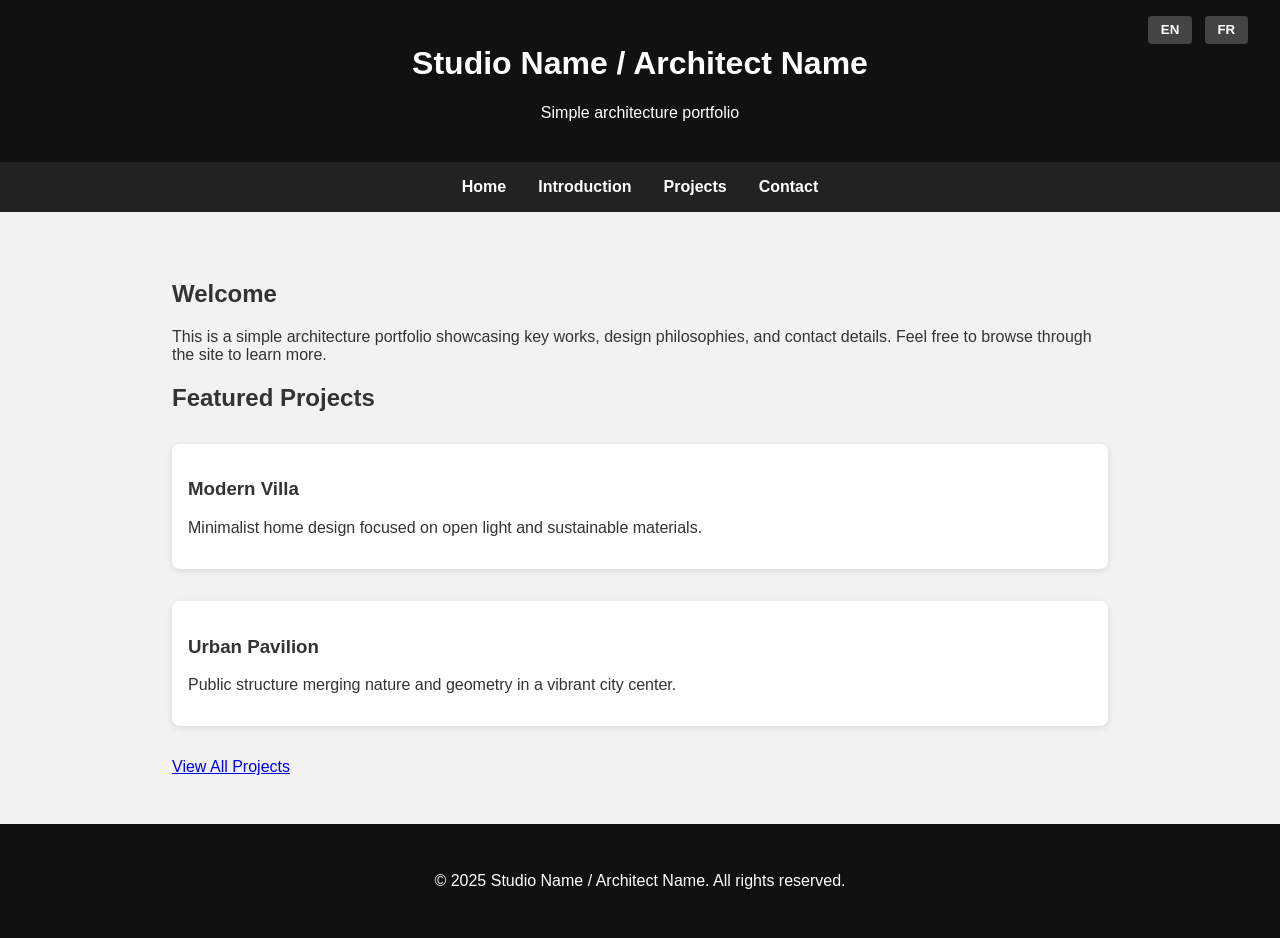
<file: index.html>
<!DOCTYPE html>
<html lang="en">
<head>
  <meta charset="UTF-8" />
  <meta name="viewport" content="width=device-width, initial-scale=1.0" />
  <title data-i18n="pageTitle">Architecture Portfolio | Home</title>
  <link rel="stylesheet" href="style.css" />
  <script defer src="script.js"></script>
</head>
<body>
  <header>
    <h1 data-i18n="studioTitle">Studio Name / Architect Name</h1>
    <p data-i18n="tagline">Simple architecture portfolio</p>
    <div class="language-switcher">
      <button onclick="setLanguage('en')">EN</button>
      <button onclick="setLanguage('fr')">FR</button>
    </div>
  </header>

  <nav>
    <a href="index.html" class="active" data-i18n="navHome">Home</a>
    <a href="intro.html" data-i18n="navIntro">Introduction</a>
    <a href="projects.html" data-i18n="navProjects">Projects</a>
    <a href="contact.html" data-i18n="navContact">Contact</a>
  </nav>

  <main>
    <section>
      <h2 data-i18n="welcome">Welcome</h2>
      <p data-i18n="introText">
        This is a simple architecture portfolio showcasing key works, design philosophies, and contact details. Feel free to browse through the site to learn more.
      </p>
    </section>

    <section class="highlight-projects">
      <h2 data-i18n="featuredProjects">Featured Projects</h2>
      <div class="project-preview">
        <div class="project">
          <h3>Modern Villa</h3>
          <p>Minimalist home design focused on open light and sustainable materials.</p>
        </div>
        <div class="project">
          <h3>Urban Pavilion</h3>
          <p>Public structure merging nature and geometry in a vibrant city center.</p>
        </div>
      </div>
      <div class="projects-link">
        <a href="projects.html" class="button" data-i18n="viewAllProjects">View All Projects</a>
      </div>
    </section>
  </main>

  <footer>
    <p>&copy; 2025 <span data-i18n="studioTitle">Studio Name</span>. <span data-i18n="footerRights">All rights reserved.</span></p>
  </footer>
</body>
</html>
</file>
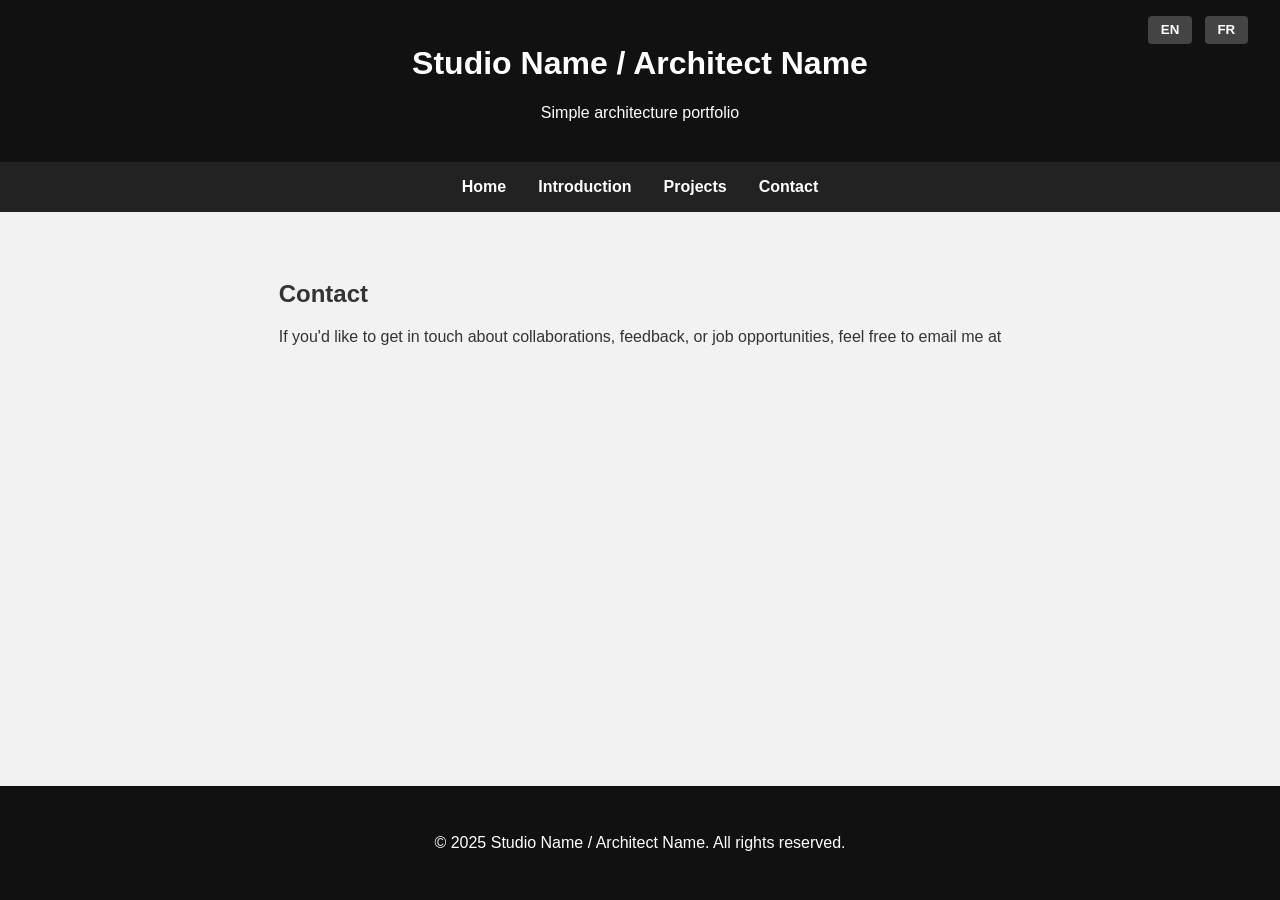
<file: contact.html>
<!DOCTYPE html>
<html lang="en">
<head>
  <meta charset="UTF-8" />
  <meta name="viewport" content="width=device-width, initial-scale=1" />
  <title data-i18n="navContact">Contact</title>
  <link rel="stylesheet" href="style.css" />
  <script defer src="script.js"></script>
</head>
<body>
  <header>
    <h1 data-i18n="studioTitle">Studio Name / Architect Name</h1>
    <p data-i18n="tagline">Simple architecture portfolio</p>
    <div class="language-switcher">
      <button onclick="setLanguage('en')">EN</button>
      <button onclick="setLanguage('fr')">FR</button>
    </div>
  </header>

  <nav>
    <a href="index.html" data-i18n="navHome">Home</a>
    <a href="intro.html" data-i18n="navIntro">Introduction</a>
    <a href="projects.html" data-i18n="navProjects">Projects</a>
    <a href="contact.html" class="active" data-i18n="navContact">Contact</a>
  </nav>

  <main>
    <section>
      <h2 data-i18n="navContact">Contact</h2>
      <p data-i18n="contactText">
        If you'd like to get in touch about collaborations, feedback, or job opportunities, feel free to email me at <strong>email@example.com</strong>.
      </p>
    </section>
  </main>

  <footer>
    <p>&copy; 2025 <span data-i18n="studioTitle">Studio Name</span>. <span data-i18n="footerRights">All rights reserved.</span></p>
  </footer>
</body>
</html>
</file>
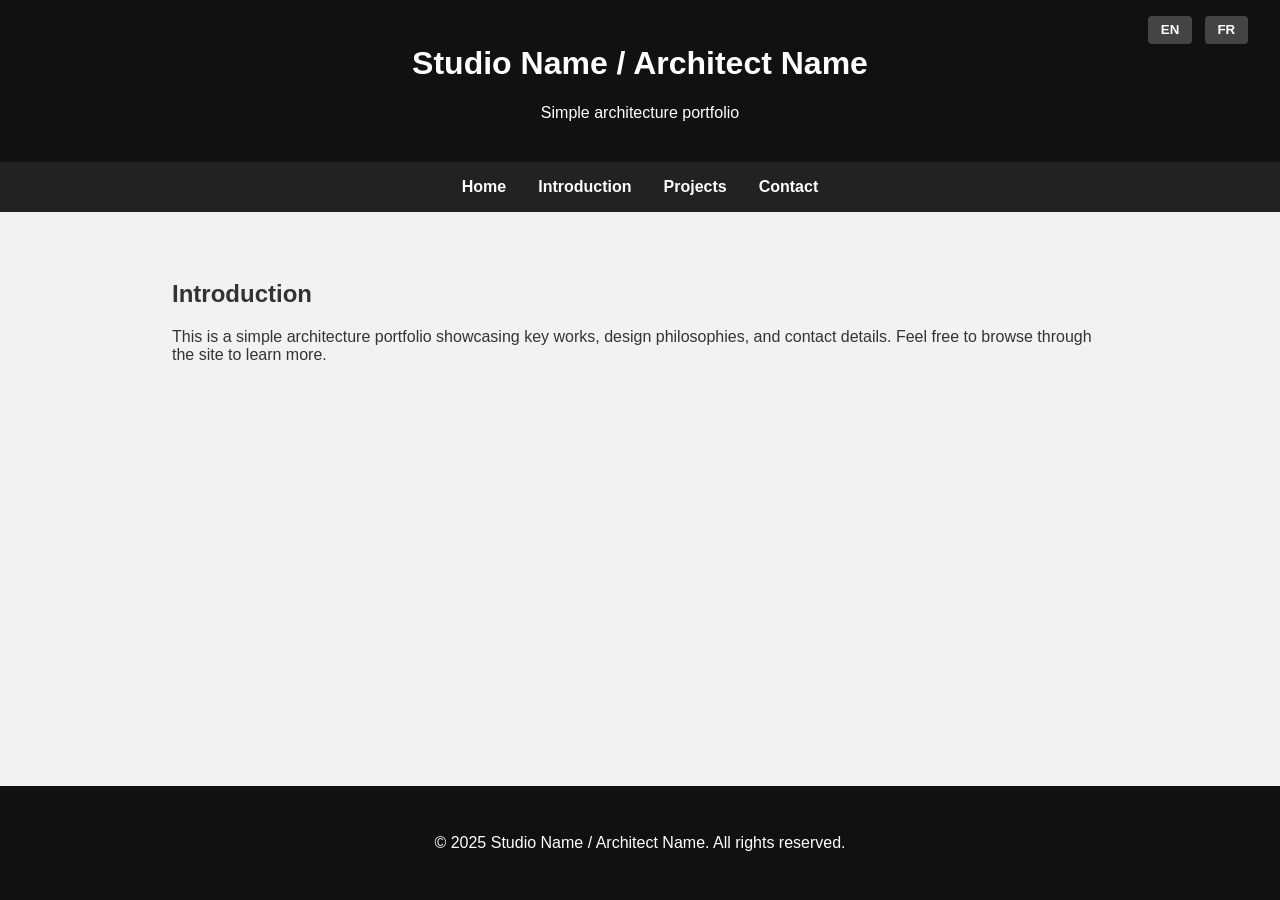
<file: intro.html>
<!DOCTYPE html>
<html lang="en">
<head>
  <meta charset="UTF-8" />
  <meta name="viewport" content="width=device-width, initial-scale=1" />
  <title data-i18n="navIntro">Introduction</title>
  <link rel="stylesheet" href="style.css" />
  <script defer src="script.js"></script>
</head>
<body>
  <header>
    <h1 data-i18n="studioTitle">Studio Name / Architect Name</h1>
    <p data-i18n="tagline">Simple architecture portfolio</p>
    <div class="language-switcher">
      <button onclick="setLanguage('en')">EN</button>
      <button onclick="setLanguage('fr')">FR</button>
    </div>
  </header>

  <nav>
    <a href="index.html" data-i18n="navHome">Home</a>
    <a href="intro.html" class="active" data-i18n="navIntro">Introduction</a>
    <a href="projects.html" data-i18n="navProjects">Projects</a>
    <a href="contact.html" data-i18n="navContact">Contact</a>
  </nav>

  <main>
    <section>
      <h2 data-i18n="introHeading">Introduction</h2>
      <p data-i18n="introText">
        Welcome to my architecture portfolio. This site showcases a selection of projects that reflect my approach to design, problem-solving, and spatial creativity.
      </p>
    </section>
  </main>

  <footer>
    <p>&copy; 2025 <span data-i18n="studioTitle">Studio Name</span>. <span data-i18n="footerRights">All rights reserved.</span></p>
  </footer>
</body>
</html>
</file>
<file: style.css>
/* === Base Reset & Typography === */
* {
  box-sizing: border-box;
}

html, body {
  margin: 0;
  padding: 0;
  height: 100%;
  font-family: Arial, sans-serif;
  background-color: #f2f2f2;
  color: #333;
}

/* === Layout Structure === */
body {
  display: flex;
  flex-direction: column;
  min-height: 100vh;
}

main {
  flex: 1;
  max-width: 1000px;
  margin: auto;
  padding: 3rem 2rem;
}

/* === Header === */
header {
  background-color: #111;
  color: #fff;
  padding: 1.5rem;
  text-align: center;
  position: relative; /* for language switcher */
}

/* === Navigation Bar === */
nav {
  background-color: #222;
  display: flex;
  justify-content: center;
  gap: 2rem;
  padding: 1rem 0;
}

nav a {
  color: #fff;
  text-decoration: none;
  font-weight: bold;
}

nav.sticky {
  position: fixed;
  top: 0;
  width: 100%;
  z-index: 1000;
}

.project-gallery {
  display: flex;
  flex-direction: column;
  gap: 2rem; /* adds space between cards */
  margin-top: 1.5rem;
}



/* === Project Cards & Gallery === */
.project,
.project-card {
  background: #fff;
  border-radius: 10px;
  box-shadow: 0 2px 6px rgba(0, 0, 0, 0.1);
  margin: 2rem 0;
  padding: 1rem;
  position: relative;
  overflow: hidden;
  transition: transform 0.3s ease, box-shadow 0.3s ease;
  cursor: pointer;
  border-radius: 8px;
  margin-bottom: 2rem;
}

.project-card {
  margin: 0;
  box-shadow: 0 2px 8px rgba(0,0,0,0.1);
}

.project-card:hover {
  transform: scale(1.02);
  box-shadow: 0 4px 16px rgba(0,0,0,0.2);
}

.project img,
.project-image {
  width: 100%;
  border-radius: 10px;
  display: block;
  transition: transform 0.3s ease, opacity 0.3s ease;
}

.project img:hover {
  transform: scale(1.05);
  cursor: pointer;
}

.project-gallery {
  display: grid;
  grid-template-columns: repeat(auto-fit, minmax(280px, 1fr));
  gap: 2rem;
  margin-top: 2rem;
}

.project-info {
  padding: 1rem;
}

/* === Project Overlay === */
.project .overlay {
  position: absolute;
  top: 0; left: 0;
  width: 100%; height: 100%;
  background: rgba(0,0,0,0.4);
  color: #fff;
  opacity: 0;
  display: flex;
  flex-direction: column;
  justify-content: center;
  align-items: center;
  transition: opacity 0.3s ease;
  border-radius: 10px;
  padding: 1rem;
  text-align: center;
}

.project:hover .overlay {
  opacity: 1;
}

/* === Modal Styles === */
.modal {
  display: none;
  position: fixed;
  z-index: 1000;
  padding-top: 60px;
  left: 0;
  top: 0;
  width: 100%;
  height: 100%;
  overflow: auto;
  background-color: rgba(0,0,0,0.9);
  text-align: center;
}

.modal-content {
  margin: auto;
  display: block;
  max-width: 90%;
  max-height: 80vh;
  border-radius: 10px;
}

.modal-nav {
  position: absolute;
  top: 50%;
  width: 100%;
  display: flex;
  justify-content: space-between;
  transform: translateY(-50%);
  padding: 0 40px;
}

.modal-nav button {
  background: none;
  border: none;
  font-size: 3rem;
  color: #fff;
  cursor: pointer;
  transition: color 0.3s;
}

.modal-nav button:hover {
  color: #bbb;
}

.close {
  position: absolute;
  top: 20px;
  right: 40px;
  font-size: 3rem;
  color: #fff;
  font-weight: bold;
  cursor: pointer;
  transition: color 0.2s;
}

.close:hover {
  color: #bbb;
}

/* === Footer === */
footer {
  background-color: #111;
  color: #fff;
  text-align: center;
  padding: 2rem;
}

/* === Language Switcher === */
.language-switcher {
  position: absolute;
  top: 1rem;
  right: 2rem;
}

.language-switcher button {
  margin-left: 0.5rem;
  padding: 0.4rem 0.8rem;
  font-weight: bold;
  background-color: #444;
  color: #fff;
  border: none;
  border-radius: 4px;
  cursor: pointer;
  transition: background-color 0.2s;
}

.language-switcher button:hover {
  background-color: #666;
}

/* === Fade-in Animation === */
.fade-in-section {
  opacity: 0;
  transform: translateY(20px);
  transition: opacity 0.6s ease-out, transform 0.6s ease-out;
  will-change: opacity, transform;
}

.fade-in-section.visible {
  opacity: 1;
  transform: translateY(0);
}
</file>
